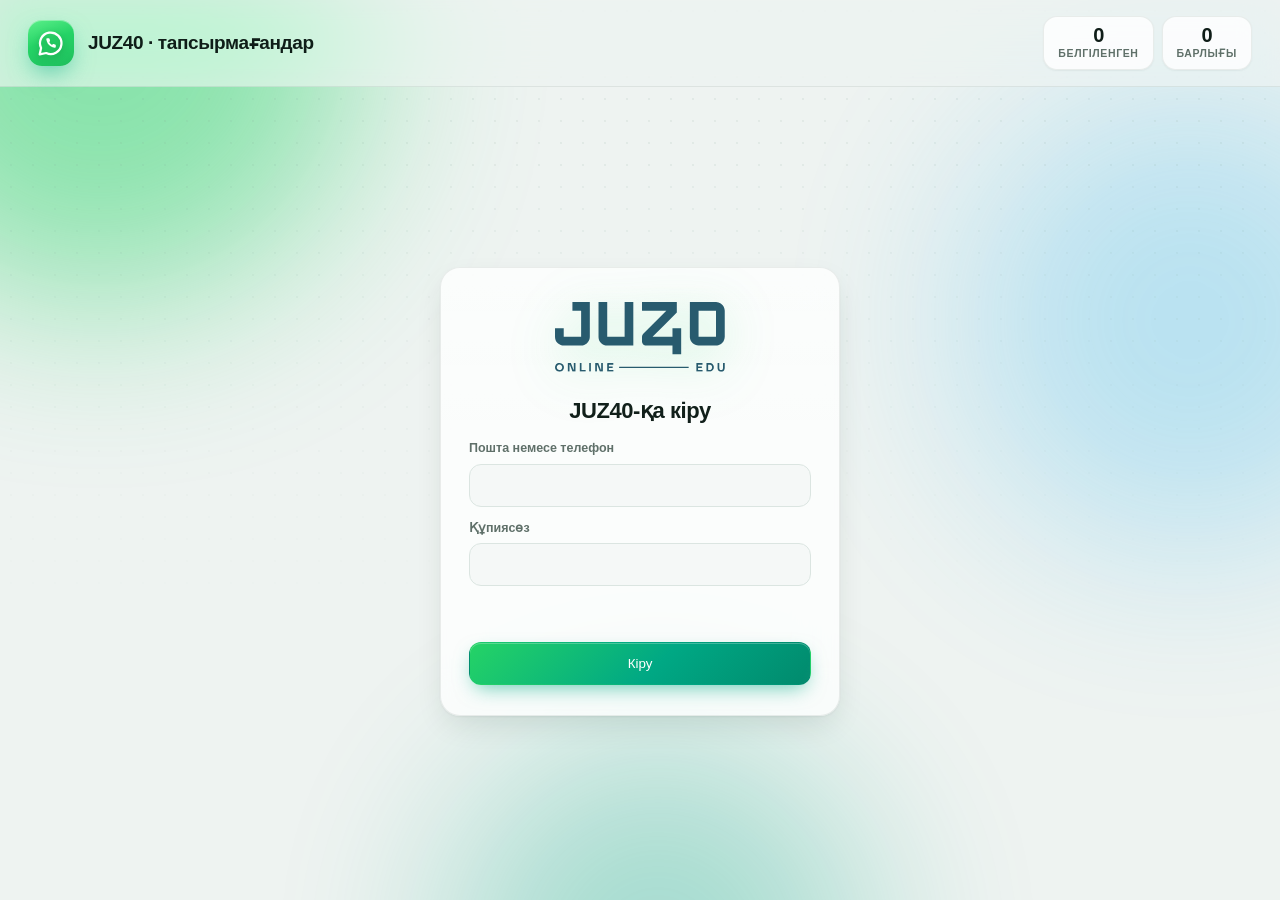
<file: juz40.html>
<!doctype html>
<html lang="kk">
<head>
  <meta charset="utf-8">
  <meta name="viewport" content="width=device-width, initial-scale=1">
  <title>JUZ40 · Ватсап рассылка</title>
  <link rel="icon" href="icon.svg" type="image/svg+xml">
  <link rel="stylesheet" href="site.css">
</head>
<body>
  <div class="aurora" aria-hidden="true"><i></i><i></i><i></i></div>

  <header class="topbar">
    <div class="brand">
      <a class="logo" href="./" title="Басты бет">
        <svg class="wa-logo" viewBox="0 0 24 24" aria-hidden="true"><path class="wa-bubble" d="M7.9 20.6A9.2 9.2 0 1 0 3.5 16.3L2.3 21.7Z"/><path class="wa-phone" transform="translate(7.1 7.1) scale(.41)" d="M22 16.92v3a2 2 0 0 1-2.18 2 19.79 19.79 0 0 1-8.63-3.07 19.5 19.5 0 0 1-6-6 19.79 19.79 0 0 1-3.07-8.67A2 2 0 0 1 4.11 2h3a2 2 0 0 1 2 1.72 12.84 12.84 0 0 0 .7 2.81 2 2 0 0 1-.45 2.11L8.09 9.91a16 16 0 0 0 6 6l1.27-1.27a2 2 0 0 1 2.11-.45 12.84 12.84 0 0 0 2.81.7A2 2 0 0 1 22 16.92z"/></svg>
      </a>
      <h1>JUZ40 · тапсырмағандар</h1>
    </div>
    <div class="hero-stats">
      <div class="stat"><span class="stat-num" id="heroSel">0</span><span class="stat-label">белгіленген</span></div>
      <div class="stat"><span class="stat-num" id="heroAll">0</span><span class="stat-label">барлығы</span></div>
    </div>
    <button id="logout" class="ghost sm hidden"><svg class="icon" viewBox="0 0 24 24" aria-hidden="true"><path d="M9 21H5a2 2 0 0 1-2-2V5a2 2 0 0 1 2-2h4"/><path d="m16 17 5-5-5-5"/><path d="M21 12H9"/></svg>Шығу</button>
    <div id="statusPill" class="pill hidden"><span class="spinner"></span><span id="status"></span></div>
  </header>

  <main id="loginView" class="login hidden">
    <form id="loginForm" class="card login-card">
      <div class="login-brand"><svg class="juz-logo" role="img" aria-label="JUZ40" viewBox="0 0 78 32" fill="none" xmlns="http://www.w3.org/2000/svg">
<g clip-path="url(#clip0_9993_29660)">
<path d="M7.99413 0H15.9772C15.9794 5.13412 15.9777 10.2687 15.9781 15.4028C15.975 15.8305 15.9975 16.2622 15.919 16.685C15.7646 17.5951 15.2777 18.4422 14.5737 19.0376C13.8742 19.6356 12.962 19.9795 12.0415 19.9834C9.40956 19.9834 6.77808 19.983 4.14615 19.9834C3.16695 20.0218 2.17805 19.689 1.42954 19.0539C0.750718 18.4867 0.2695 17.687 0.0904214 16.8196C0.038815 16.5857 0.0224951 16.3465 0 16.1086V11.9927C1.33338 11.9905 2.66677 11.9918 4.00015 11.9918C4.00015 13.3235 3.99971 14.6547 4.00015 15.9859C6.66119 15.9868 9.32223 15.9863 11.9833 15.9859C11.9837 11.9927 11.9837 7.99912 11.9833 4.00596C10.653 4.00508 9.32267 4.00596 7.99193 4.00552C7.99281 2.67034 7.98928 1.33517 7.99413 0Z" fill="currentColor"/>
<path d="M31.9466 0H35.9362C35.9433 6.66174 35.9375 13.3239 35.9393 19.9861C32.1495 19.9865 28.3598 19.9861 24.57 19.9861C24.1139 19.983 23.653 20.0077 23.2036 19.9155C22.2124 19.7323 21.3051 19.1501 20.7181 18.3309C20.2342 17.664 19.9687 16.843 19.9673 16.019C19.9665 10.6814 19.9669 5.34378 19.9669 0.00617931C21.2994 0.00529655 22.6315 0.00529655 23.964 0.00617931C23.9644 5.33275 23.9635 10.6593 23.9644 15.9859C26.6246 15.9868 29.2843 15.9863 31.9444 15.9859C31.9466 10.6571 31.9422 5.32877 31.9466 0Z" fill="currentColor"/>
<path d="M39.9314 0H55.8989C55.9051 1.60839 55.8967 3.21677 55.9029 4.82516C52.1916 8.54996 48.4698 12.2637 44.7555 15.9859C47.8042 15.9868 50.8529 15.9863 53.9017 15.9859C53.903 14.6547 53.9017 13.323 53.9026 11.9918C55.2338 11.9914 56.5649 11.9918 57.8961 11.9918C57.897 15.9881 57.897 19.9843 57.8961 23.9806C56.5649 23.9806 55.2338 23.981 53.9026 23.9806C53.9017 22.6494 53.903 21.3177 53.9017 19.9865C49.902 19.9861 45.9027 19.9861 41.903 19.9865C41.6203 19.9936 41.3309 19.9751 41.0663 19.8683C40.4152 19.6268 39.9442 18.9718 39.93 18.2758C39.9261 17.5086 39.9287 16.7415 39.9287 15.9744C39.93 15.4571 40.1435 14.9455 40.5083 14.5801C44.0299 11.0548 47.5532 7.53126 51.0739 4.00596C47.3587 4.00508 43.6435 4.00596 39.9283 4.00552C39.93 2.67035 39.9243 1.33517 39.9314 0Z" fill="currentColor"/>
<path d="M61.8885 0H73.9533C74.693 0.0273655 75.4296 0.24011 76.0489 0.651034C76.8217 1.15244 77.4105 1.93015 77.6809 2.81159C77.8128 3.19647 77.8278 3.60474 77.8944 4.00243V15.966C77.8419 16.2626 77.8344 16.5663 77.7647 16.8602C77.5799 17.7143 77.1004 18.4991 76.4304 19.0579C75.8465 19.5487 75.1191 19.866 74.3618 19.9561C74.0561 19.9954 73.7478 19.9848 73.4408 19.9861C70.9116 19.9857 68.3821 19.987 65.8529 19.9857C64.8247 19.987 63.8054 19.5672 63.0759 18.8425C62.39 18.1729 61.9604 17.2478 61.8955 16.2909C61.8757 15.9369 61.8902 15.582 61.8858 15.2276C61.8876 10.1517 61.8827 5.07586 61.8885 0ZM65.8807 4.00596C65.8802 7.99912 65.8802 11.9927 65.8807 15.9859C68.5422 15.9846 71.2036 15.9903 73.8656 15.9832C73.8616 11.9905 73.866 7.99779 73.8634 4.00552C71.2023 4.00596 68.5417 4.00508 65.8807 4.00596Z" fill="currentColor"/>
<path d="M1.54674 28.0297C2.09809 27.9061 2.70325 27.9802 3.18579 28.2839C3.60703 28.5412 3.92019 28.9671 4.04369 29.4452C4.19984 30.0521 4.0856 30.7362 3.69039 31.2301C3.33797 31.6905 2.77515 31.9416 2.20836 32.0016H1.93401C1.65966 31.9681 1.38354 31.9116 1.13301 31.7902C0.645614 31.5651 0.261875 31.1295 0.101321 30.6166C-0.0623192 30.0838 -0.0186523 29.4796 0.256141 28.9905C0.522112 28.5037 1.00862 28.1524 1.54674 28.0297ZM1.91328 28.7129C1.66627 28.7363 1.425 28.8321 1.2349 28.9932C0.725009 29.4288 0.674725 30.2714 1.06949 30.798C1.51763 31.3894 2.51315 31.4159 2.99878 30.8576C3.41472 30.3743 3.41251 29.578 2.99128 29.0982C2.72575 28.7972 2.3054 28.6705 1.91328 28.7129Z" fill="currentColor"/>
<path d="M5.89062 28.0461C6.35244 28.043 6.81425 28.0487 7.27606 28.043C7.68494 29.0652 8.0775 30.0936 8.47976 31.1185C8.52828 31.1181 8.5768 31.1176 8.62576 31.1176C8.62488 30.0941 8.62576 29.0701 8.62532 28.0461C8.88247 28.0447 9.13962 28.0456 9.39677 28.0456C9.39765 29.3367 9.39765 30.6272 9.39721 31.9183C8.93452 31.9192 8.47227 31.9174 8.01001 31.9192C7.60643 30.896 7.21034 29.8694 6.80851 28.8454C6.77234 28.8454 6.69913 28.8454 6.66296 28.8454C6.66252 29.8698 6.66296 30.8938 6.66252 31.9183C6.40537 31.9187 6.14822 31.9187 5.89107 31.9183C5.89018 30.6277 5.89107 29.3367 5.89062 28.0461Z" fill="currentColor"/>
<path d="M11.385 28.043C11.643 28.0434 11.901 28.043 12.1591 28.0434C12.1599 29.0877 12.1591 30.1325 12.1595 31.1768C12.7916 31.1772 13.4236 31.1768 14.0557 31.1772C14.0561 31.4235 14.0561 31.6698 14.0557 31.9161C13.1656 31.9165 12.2751 31.9165 11.385 31.9161C11.385 30.625 11.3845 29.334 11.385 28.043Z" fill="currentColor"/>
<path d="M15.6836 28.0442C15.9429 28.0442 16.2027 28.0403 16.4625 28.0464C16.459 29.3366 16.4625 30.6263 16.4608 31.9164C16.2019 31.9169 15.9429 31.9169 15.684 31.9164C15.6832 30.6259 15.684 29.3348 15.6836 28.0442Z" fill="currentColor"/>
<path d="M18.4529 28.0434C18.9156 28.043 19.3783 28.0434 19.841 28.043C20.242 29.067 20.6398 30.0919 21.0403 31.1163C21.0769 31.1163 21.1506 31.1163 21.1872 31.1163C21.1876 30.0919 21.1872 29.0674 21.1876 28.0434C21.4448 28.043 21.7019 28.0434 21.9591 28.043C21.9595 29.334 21.9591 30.625 21.9591 31.9161C21.4942 31.9143 21.0293 31.9209 20.5644 31.9125C20.1701 30.8881 19.7674 29.8667 19.3699 28.8436C19.3201 28.8432 19.2707 28.8432 19.2217 28.8436C19.2217 29.8676 19.2222 30.8916 19.2217 31.9161C18.9646 31.9143 18.7079 31.9209 18.4512 31.9121C18.4551 30.6228 18.4516 29.3331 18.4529 28.0434Z" fill="currentColor"/>
<path d="M23.9414 28.0493C24.88 28.0365 25.8195 28.0476 26.7586 28.0441C26.759 28.2837 26.759 28.5238 26.7586 28.7635C26.0798 28.7639 25.4009 28.7635 24.7221 28.7639C24.7212 29.0416 24.7217 29.3188 24.7221 29.5968C25.2999 29.5973 25.8777 29.5964 26.4556 29.5973C26.4556 29.8343 26.456 30.0713 26.4556 30.3088C25.8777 30.3088 25.2999 30.3083 24.7221 30.3088C24.7212 30.6036 24.7221 30.8984 24.7212 31.1933C25.4106 31.1955 26.0996 31.1933 26.789 31.1942C26.7895 31.4352 26.7895 31.6757 26.789 31.9167C25.8407 31.9172 24.8928 31.9172 23.9445 31.9167C23.9418 30.6274 23.9485 29.3386 23.9414 28.0493Z" fill="currentColor"/>
<path d="M64.8691 28.0438C65.8078 28.0425 66.7459 28.0429 67.6846 28.0438C67.6837 28.2835 67.6846 28.5231 67.6837 28.7633C67.0048 28.7628 66.326 28.7637 65.6476 28.7628C65.6459 29.0404 65.6468 29.3181 65.6472 29.5961C66.2246 29.5961 66.8024 29.5961 67.3802 29.5961C67.3811 29.8332 67.3802 30.0702 67.3806 30.3076C66.8028 30.3081 66.2255 30.3081 65.6476 30.3076C65.6459 30.6029 65.6468 30.8978 65.6472 31.193C66.3348 31.1939 67.0234 31.193 67.7115 31.1935C67.7115 31.4345 67.7115 31.675 67.7115 31.916C66.764 31.9165 65.817 31.9165 64.8696 31.916C64.8691 30.6254 64.8696 29.3344 64.8691 28.0438Z" fill="currentColor"/>
<path d="M69.4941 28.0439C69.9718 28.043 70.45 28.0421 70.9281 28.0444C71.4944 28.051 72.0709 28.2756 72.4463 28.7095C72.9116 29.2361 73.0135 30.0213 72.7846 30.6741C72.6293 31.1111 72.2976 31.4778 71.8839 31.6848C71.5747 31.8437 71.2258 31.9139 70.88 31.9161C70.4182 31.9166 69.9564 31.9166 69.4946 31.9161C69.4937 30.6255 69.4946 29.3345 69.4941 28.0439ZM70.2691 28.7801C70.2687 29.579 70.2687 30.3779 70.2691 31.1768C70.5011 31.1751 70.734 31.1812 70.9669 31.1742C71.3608 31.1561 71.7591 30.953 71.9487 30.5968C72.2354 30.0637 72.1142 29.2873 71.5685 28.9668C71.1804 28.7201 70.7045 28.7894 70.2691 28.7801Z" fill="currentColor"/>
<path d="M74.6013 28.0437C74.8597 28.0432 75.1186 28.0437 75.378 28.0432C75.3789 28.8024 75.378 29.562 75.378 30.3212C75.3754 30.5794 75.4362 30.8584 75.6281 31.0446C75.8169 31.2296 76.0983 31.2741 76.3523 31.2499C76.5544 31.2335 76.7564 31.1457 76.8852 30.985C77.036 30.801 77.0823 30.5551 77.0819 30.323C77.0819 29.5634 77.0819 28.8037 77.0819 28.0441C77.3527 28.0437 77.624 28.0406 77.8952 28.0468V30.2691C77.8366 30.6562 77.7991 31.0707 77.5525 31.3929C77.2857 31.78 76.8164 31.9556 76.3647 31.9993H76.0965C75.8257 31.9623 75.5496 31.9058 75.3132 31.7628C75.0331 31.6003 74.8231 31.3311 74.7151 31.0279C74.6092 30.7471 74.5946 30.4439 74.6008 30.1473C74.6013 29.4459 74.6004 28.745 74.6013 28.0437Z" fill="currentColor"/>
<path d="M29.4281 29.6758C40.0629 29.6763 50.6974 29.675 61.3323 29.6767C61.3314 29.8802 61.3323 30.0841 61.3314 30.2885C50.6969 30.2885 40.0625 30.2885 29.4281 30.288C29.4276 30.0841 29.4276 29.8798 29.4281 29.6758Z" fill="currentColor"/>
</g>
<defs>
<clipPath id="clip0_9993_29660">
<rect width="78" height="32" fill="white"/>
</clipPath>
</defs>
</svg></div>
      <h2>JUZ40-қа кіру</h2>
      <label>Пошта немесе телефон<input id="username" type="text" autocomplete="username" required></label>
      <label>Құпиясөз<input id="password" type="password" autocomplete="current-password" required></label>
      <div id="loginError" class="login-error"></div>
      <button id="loginBtn" class="primary wide" type="submit">Кіру</button>
    </form>
  </main>

  <main id="appView" class="layout hidden">
    <aside class="side">
      <div id="openerHint" class="card notice">
        <b>Кеңес:</b> бұл бетті WhatsApp Web-тегі «📨 Рассылка» панелінен <b>JUZ40</b> батырмасы арқылы ашыңыз — сонда тізім панельге бірден түседі.
      </div>

      <section class="card step" style="--i:0">
        <div class="step-head"><span class="num">1</span><h2>Топ</h2></div>
        <div class="select-wrap">
          <select id="group"></select>
          <button id="reloadGroups" class="icon-btn" title="Жаңарту"><svg class="icon" viewBox="0 0 24 24" aria-hidden="true"><path d="M21 12a9 9 0 1 1-9-9c2.52 0 4.93 1 6.74 2.74L21 8"/><path d="M21 3v5h-5"/></svg></button>
        </div>
      </section>

      <section class="card step" style="--i:1">
        <div class="step-head">
          <span class="num">2</span><h2>Тапсырмалар</h2>
          <label class="switch"><input type="checkbox" id="showAll"><span></span>Ескілері</label>
        </div>
        <div id="lessons" class="lesson-grid"></div>
        <div class="field-label">Кімге жіберу</div>
        <div class="segmented">
          <label><input type="radio" name="recipients" value="parents" checked><span>Ата-анаға</span></label>
          <label><input type="radio" name="recipients" value="students"><span>Оқушыға</span></label>
          <label><input type="radio" name="recipients" value="both"><span>Екеуіне</span></label>
        </div>
        <button id="findStudents" class="primary wide"><svg class="icon" viewBox="0 0 24 24" aria-hidden="true"><path d="M16 21v-2a4 4 0 0 0-4-4H6a4 4 0 0 0-4 4v2"/><circle cx="9" cy="7" r="4"/><path d="M22 21v-2a4 4 0 0 0-3-3.87"/><path d="M16 3.13a4 4 0 0 1 0 7.75"/></svg>Тапсырмағандарды табу</button>
      </section>

      <details class="card" style="--i:2">
        <summary><svg class="icon" viewBox="0 0 24 24" aria-hidden="true"><path d="M21 4h-7M10 4H3M21 12h-9M8 12H3M21 20h-5M12 20H3M14 2v4M8 10v4M16 18v4"/></svg>Баптаулар</summary>
        <div class="settings">
          <label>Ата-ана контактісінің басы <span class="hint">мысалы «АА» → «АА БЕРДІМҰРАТ АСЫЛЖАН»</span>
            <input id="prefix" type="text">
          </label>
          <label>Оқушы контактісінің басы <span class="hint">бос болса, контакт атауы оқушының тегімен басталады</span>
            <input id="studentPrefix" type="text">
          </label>
          <label>Іздеу тәсілі
            <select id="method">
              <option value="contact-then-phone">Алдымен контакт, табылмаса платформадағы нөмір</option>
              <option value="contact-only">Тек контакт</option>
              <option value="phone-only">Тек платформадағы нөмір</option>
            </select>
          </label>
          <label>Ата-анаға хабарлама үлгісі <span class="hint"><code>{оқушы}</code> <code>{аты}</code> <code>{тапсырмалар}</code></span>
            <textarea id="template" rows="5"></textarea>
          </label>
          <label>Оқушыға хабарлама үлгісі <span class="hint"><code>{оқушы}</code> <code>{аты}</code> <code>{тапсырмалар}</code></span>
            <textarea id="studentTemplate" rows="5"></textarea>
          </label>
          <div class="grid2">
            <button id="resetTemplate" class="ghost" type="button">Үлгіні қалпына келтіру</button>
            <button id="saveSettings" class="primary" type="button">Сақтау</button>
          </div>
        </div>
      </details>
    </aside>

    <section class="card people step" style="--i:1">
      <div class="step-head">
        <span class="num">3</span><h2>Хабарламалар</h2>
        <span id="previewCount" class="chip brand"></span>
      </div>
      <div class="toolbar">
        <div class="search">
          <svg class="icon" viewBox="0 0 24 24" aria-hidden="true"><circle cx="11" cy="11" r="8"/><path d="m21 21-4.3-4.3"/></svg>
          <input id="search" type="text" placeholder="Іздеу…">
        </div>
        <button id="selectAll" class="ghost sm"><svg class="icon" viewBox="0 0 24 24" aria-hidden="true"><path d="M20 6 9 17l-5-5"/></svg>Барлығы</button>
        <button id="selectNone" class="ghost sm"><svg class="icon" viewBox="0 0 24 24" aria-hidden="true"><path d="M18 6 6 18"/><path d="m6 6 12 12"/></svg>Ешкім</button>
      </div>

      <div id="emptyPreview" class="empty">
        <div class="empty-art">
          <svg viewBox="0 0 24 24" aria-hidden="true"><path d="M16 21v-2a4 4 0 0 0-4-4H6a4 4 0 0 0-4 4v2"/><circle cx="9" cy="7" r="4"/><path d="M22 21v-2a4 4 0 0 0-3-3.87"/><path d="M16 3.13a4 4 0 0 1 0 7.75"/></svg>
        </div>
        <b>Әзірге ешкім жоқ</b>
        <span>Сол жақтан тапсырмаларды белгілеп, «Тапсырмағандарды табу» басыңыз.</span>
      </div>
      <div class="table-wrap hidden">
        <table id="preview">
          <thead><tr><th></th><th>Оқушы</th><th>Тапсырмағаны</th><th>Хабарлама</th></tr></thead>
          <tbody></tbody>
        </table>
      </div>

      <div class="dock">
        <div id="noOpener" class="notice warn hidden">
          WhatsApp панелі табылмады. <b>web.whatsapp.com</b> ашып, бетбелгілердегі <b>«📨 Рассылка»</b> батырмасын басыңыз да, панельдегі <b>JUZ40 → JUZ40-ты ашу</b> арқылы осы бетке қайта кіріңіз.
        </div>
        <div class="actions">
          <button id="send" class="primary send"><svg class="icon" viewBox="0 0 24 24" aria-hidden="true"><path d="m22 2-7 20-4-9-9-4Z"/><path d="M22 2 11 13"/></svg><span id="sendLabel">WhatsApp панеліне жіберу</span></button>
        </div>
      </div>
    </section>
  </main>

  <script src="juz40.js"></script>
</body>
</html>
</file>
<file: site.css>
:root {
  --bg: #eef3f1;
  --bg-2: #e3ece8;
  --card: rgba(255, 255, 255, .78);
  --card-solid: #ffffff;
  --card-border: rgba(15, 40, 30, .08);
  --text: #0f1d18;
  --muted: #5f7069;
  --faint: #8d9b95;
  --line: rgba(15, 40, 30, .08);
  --field: #f5f8f7;
  --field-border: #dbe5e1;
  --hover: rgba(0, 168, 132, .06);
  --brand: #00a884;
  --brand-2: #25d366;
  --brand-3: #06cf9c;
  --brand-ink: #007a60;
  --brand-soft: rgba(0, 168, 132, .12);
  --sky: #34b7f1;
  --ok: #12a150;
  --ok-soft: rgba(18, 161, 80, .12);
  --fail: #e5484d;
  --fail-soft: rgba(229, 72, 77, .12);
  --warn: #c27a00;
  --warn-soft: rgba(245, 166, 35, .16);
  --chat-bg: #efe7dd;
  --bubble: #d9fdd3;
  --bubble-text: #111b21;
  --shadow-sm: 0 1px 2px rgba(16, 40, 30, .06);
  --shadow: 0 1px 2px rgba(16, 40, 30, .05), 0 12px 32px -8px rgba(16, 40, 30, .14);
  --shadow-lg: 0 24px 60px -18px rgba(0, 120, 90, .35);
  --radius: 20px;
  --radius-sm: 12px;
  --ease: cubic-bezier(.2, .8, .2, 1);
  --spring: cubic-bezier(.34, 1.56, .64, 1);
  color-scheme: light;
}

@media (prefers-color-scheme: dark) {
  :root {
    --bg: #070d0b;
    --bg-2: #0b1512;
    --card: rgba(19, 30, 27, .72);
    --card-solid: #121d1a;
    --card-border: rgba(255, 255, 255, .07);
    --text: #e9f1ee;
    --muted: #93a7a0;
    --faint: #64776f;
    --line: rgba(255, 255, 255, .06);
    --field: rgba(255, 255, 255, .04);
    --field-border: rgba(255, 255, 255, .09);
    --hover: rgba(37, 211, 102, .05);
    --brand-ink: #3ee08f;
    --brand-soft: rgba(37, 211, 102, .13);
    --ok: #3ddc84;
    --ok-soft: rgba(61, 220, 132, .13);
    --fail: #ff6b6f;
    --fail-soft: rgba(255, 107, 111, .13);
    --warn: #ffbe4d;
    --warn-soft: rgba(255, 190, 77, .13);
    --chat-bg: #0b141a;
    --bubble: #005c4b;
    --bubble-text: #e9edef;
    --shadow-sm: 0 1px 2px rgba(0, 0, 0, .4);
    --shadow: 0 1px 1px rgba(0, 0, 0, .3), 0 16px 40px -12px rgba(0, 0, 0, .6);
    --shadow-lg: 0 30px 70px -20px rgba(0, 200, 120, .28);
    color-scheme: dark;
  }
}

* { box-sizing: border-box; }
html { scroll-behavior: smooth; }

body {
  margin: 0;
  min-height: 100vh;
  font: 14px/1.5 -apple-system, BlinkMacSystemFont, "SF Pro Text", "Inter", "Segoe UI", Roboto, sans-serif;
  -webkit-font-smoothing: antialiased;
  background: var(--bg);
  color: var(--text);
  overflow-x: hidden;
}

.aurora { position: fixed; inset: 0; z-index: -1; overflow: hidden; pointer-events: none; }
.aurora::after {
  content: "";
  position: absolute; inset: 0;
  background-image: radial-gradient(rgba(127, 160, 148, .14) 1px, transparent 1px);
  background-size: 22px 22px;
  mask-image: linear-gradient(to bottom, #000, transparent 70%);
}
.aurora i { position: absolute; border-radius: 50%; filter: blur(90px); opacity: .5; }
.aurora i:nth-child(1) { width: 520px; height: 520px; left: -160px; top: -220px; background: var(--brand-2); animation: float 18s ease-in-out infinite alternate; }
.aurora i:nth-child(2) { width: 460px; height: 460px; right: -140px; top: 10%; background: var(--sky); opacity: .28; animation: float 22s ease-in-out infinite alternate-reverse; }
.aurora i:nth-child(3) { width: 420px; height: 420px; left: 35%; bottom: -260px; background: var(--brand); opacity: .3; animation: float 26s ease-in-out infinite alternate; }
@media (prefers-color-scheme: dark) { .aurora i { opacity: .22; } .aurora i:nth-child(2) { opacity: .12; } .aurora i:nth-child(3) { opacity: .16; } }

.topbar {
  position: sticky; top: 0; z-index: 20;
  display: flex; align-items: center; gap: 20px;
  padding: 16px 28px;
  background: color-mix(in srgb, var(--bg) 70%, transparent);
  backdrop-filter: saturate(180%) blur(18px);
  -webkit-backdrop-filter: saturate(180%) blur(18px);
  border-bottom: 1px solid var(--line);
}
.brand { display: flex; align-items: center; gap: 14px; flex: 1; min-width: 0; }
.logo {
  position: relative;
  width: 46px; height: 46px; flex: none;
  display: grid; place-items: center;
  border-radius: 14px;
  background: linear-gradient(160deg, #5cf08a, #25d366 45%, #1ebe5d);
  box-shadow: 0 10px 24px -6px rgba(0, 168, 132, .6), inset 0 1px 0 rgba(255, 255, 255, .35);
}
.logo::after {
  content: ""; position: absolute; inset: -5px; border-radius: 18px;
  border: 2px solid var(--brand-2); opacity: 0;
  animation: ring 2.8s ease-out infinite;
}
.wa-logo { width: 28px; height: 28px; filter: drop-shadow(0 2px 3px rgba(0, 0, 0, .2)); }
.wa-bubble { fill: none; stroke: #fff; stroke-width: 1.9; stroke-linejoin: round; }
.wa-phone { fill: #fff; }
h1 { margin: 0; font-size: 19px; font-weight: 750; letter-spacing: -.02em; }
.tagline { margin: 1px 0 0; font-size: 12px; color: var(--muted); white-space: nowrap; overflow: hidden; text-overflow: ellipsis; }

.hero-stats { display: flex; gap: 8px; }
.stat {
  display: flex; flex-direction: column; align-items: center;
  min-width: 84px; padding: 7px 14px;
  border-radius: 14px;
  background: var(--card); border: 1px solid var(--card-border);
  box-shadow: var(--shadow-sm);
}
.stat-num { font-size: 20px; font-weight: 800; letter-spacing: -.03em; line-height: 1.1; font-variant-numeric: tabular-nums; }
.stat-label { font-size: 10.5px; text-transform: uppercase; letter-spacing: .06em; color: var(--muted); font-weight: 600; }
.stat.ok .stat-num { color: var(--ok); }
.stat.fail .stat-num { color: var(--fail); }
.stat-num.bump { animation: bump .45s var(--spring); }

.pill {
  position: fixed; left: 50%; bottom: 112px; z-index: 30;
  transform: translateX(-50%);
  display: inline-flex; align-items: center; gap: 10px;
  padding: 10px 18px;
  border-radius: 999px;
  background: rgba(17, 27, 24, .92); color: #fff;
  font-size: 13px; font-weight: 600;
  box-shadow: 0 16px 40px -10px rgba(0, 0, 0, .5);
  backdrop-filter: blur(12px);
  transition: opacity .3s var(--ease), transform .35s var(--spring);
}
.pill.hidden { opacity: 0; transform: translate(-50%, 16px) scale(.95); pointer-events: none; }
.spinner { width: 14px; height: 14px; border-radius: 50%; border: 2px solid rgba(255, 255, 255, .25); border-top-color: var(--brand-2); animation: spin .8s linear infinite; }

.layout {
  display: grid;
  grid-template-columns: minmax(340px, 420px) minmax(0, 1fr);
  gap: 20px;
  max-width: 1480px;
  margin: 0 auto;
  padding: 22px 28px 40px;
  align-items: start;
}
.side { display: flex; flex-direction: column; gap: 20px; position: sticky; top: 100px; max-height: calc(100vh - 120px); overflow: auto; padding-bottom: 4px; scrollbar-width: none; }
.side::-webkit-scrollbar { display: none; }
@media (max-width: 1000px) {
  .layout { grid-template-columns: 1fr; padding: 16px; }
  .side { position: static; max-height: none; overflow: visible; }
  .hero-stats { display: none; }
}

.card {
  position: relative;
  background: var(--card);
  border: 1px solid var(--card-border);
  border-radius: var(--radius);
  padding: 20px;
  box-shadow: var(--shadow);
  backdrop-filter: saturate(160%) blur(20px);
  -webkit-backdrop-filter: saturate(160%) blur(20px);
  animation: rise .55s var(--ease) both;
  animation-delay: calc(var(--i, 0) * 80ms);
}
.card::before {
  content: ""; position: absolute; inset: 0; border-radius: inherit; pointer-events: none;
  background: linear-gradient(180deg, rgba(255, 255, 255, .06), transparent 40%);
}

.step-head { display: flex; align-items: center; gap: 12px; margin-bottom: 16px; }
.step-head h2 { margin: 0; flex: 1; font-size: 16px; font-weight: 700; letter-spacing: -.01em; }
.num {
  width: 30px; height: 30px; flex: none;
  display: grid; place-items: center;
  border-radius: 10px;
  font-size: 13px; font-weight: 800; color: #fff;
  background: linear-gradient(135deg, var(--brand-2), var(--brand));
  box-shadow: 0 6px 14px -4px rgba(0, 168, 132, .55);
}
.counter { font-size: 12px; color: var(--muted); font-weight: 600; font-variant-numeric: tabular-nums; }
.counter:not(:empty) { padding: 3px 10px; border-radius: 999px; background: var(--brand-soft); color: var(--brand-ink); }

.hint { margin: 10px 0 0; font-size: 12px; line-height: 1.55; color: var(--muted); }
code { padding: 1px 6px; border-radius: 6px; background: var(--brand-soft); color: var(--brand-ink); font: 600 11.5px ui-monospace, SFMono-Regular, Menlo, monospace; }

select, input[type=text], input[type=password], input[type=number], textarea {
  width: 100%;
  padding: 11px 14px;
  font: inherit; color: var(--text);
  background: var(--field);
  border: 1px solid var(--field-border);
  border-radius: var(--radius-sm);
  transition: border-color .2s, box-shadow .2s, background .2s;
}
select:hover, input:hover, textarea:hover { border-color: color-mix(in srgb, var(--brand) 40%, var(--field-border)); }
select:focus, input:focus, textarea:focus { outline: none; border-color: var(--brand); box-shadow: 0 0 0 4px var(--brand-soft); background: var(--card-solid); }
select {
  appearance: none; cursor: pointer; padding-right: 38px; font-weight: 600;
  background-image: url("data:image/svg+xml,%3Csvg xmlns='http://www.w3.org/2000/svg' viewBox='0 0 24 24' fill='none' stroke='%2300a884' stroke-width='2.5' stroke-linecap='round' stroke-linejoin='round'%3E%3Cpath d='m6 9 6 6 6-6'/%3E%3C/svg%3E");
  background-repeat: no-repeat; background-position: right 12px center; background-size: 16px;
}
textarea { resize: vertical; line-height: 1.55; }
#template { min-height: 130px; font-size: 14px; }
.list-input { min-height: 150px; font: 12.5px/1.6 ui-monospace, SFMono-Regular, Menlo, monospace; }

button {
  display: inline-flex; align-items: center; justify-content: center; gap: 8px;
  padding: 10px 16px;
  font: 600 14px/1.2 inherit; font-family: inherit;
  color: var(--text);
  border: 1px solid transparent;
  border-radius: var(--radius-sm);
  cursor: pointer;
  transition: transform .2s var(--spring), box-shadow .25s var(--ease), background .2s, border-color .2s, color .2s, opacity .2s;
}
button:active:not(:disabled) { transform: scale(.96); }
button:disabled { opacity: .4; cursor: not-allowed; }
button.wide { width: 100%; margin-top: 14px; padding: 13px 16px; }
button.sm { padding: 8px 12px; font-size: 13px; }

button.primary {
  position: relative; overflow: hidden; isolation: isolate;
  color: #fff;
  background: linear-gradient(135deg, var(--brand-2) 0%, var(--brand) 55%, #018a6d 100%);
  box-shadow: 0 8px 20px -6px rgba(0, 168, 132, .6), inset 0 1px 0 rgba(255, 255, 255, .25);
}
button.primary::after {
  content: ""; position: absolute; inset: 0; z-index: -1;
  background: linear-gradient(110deg, transparent 30%, rgba(255, 255, 255, .35) 50%, transparent 70%);
  background-size: 250% 100%; background-position: 150% 0;
  transition: background-position .8s var(--ease);
}
button.primary:hover:not(:disabled) { box-shadow: 0 14px 30px -8px rgba(0, 168, 132, .75), inset 0 1px 0 rgba(255, 255, 255, .25); transform: translateY(-1px); }
button.primary:hover:not(:disabled)::after { background-position: -50% 0; }

button.ghost { background: var(--field); border-color: var(--field-border); }
button.ghost:hover:not(:disabled) { border-color: var(--brand); color: var(--brand-ink); background: var(--brand-soft); }
button.danger { color: #fff; background: linear-gradient(135deg, #ff6b6f, #e5484d); box-shadow: 0 8px 20px -8px rgba(229, 72, 77, .6); }
button.danger:disabled { background: var(--field); color: var(--muted); box-shadow: none; border-color: var(--field-border); }

.icon-btn { width: 46px; flex: none; padding: 0; background: var(--field); border-color: var(--field-border); }
.icon-btn:hover:not(:disabled) { border-color: var(--brand); color: var(--brand-ink); }
.icon-btn:hover .icon { transform: rotate(180deg); }
.icon-btn .icon { width: 18px; height: 18px; transition: transform .5s var(--ease); }
.select-wrap { display: flex; gap: 8px; }

.segmented { display: flex; padding: 4px; gap: 4px; background: var(--field); border: 1px solid var(--field-border); border-radius: 14px; margin-bottom: 14px; }
.segmented label { flex: 1; cursor: pointer; }
.segmented input { display: none; }
.segmented span {
  display: flex; align-items: center; justify-content: center; gap: 7px;
  padding: 9px 10px; border-radius: 10px;
  font-size: 13px; font-weight: 650; color: var(--muted);
  transition: background .25s var(--ease), color .2s, box-shadow .25s;
}
.segmented span:hover { color: var(--text); }
.segmented input:checked + span { background: var(--card-solid); color: var(--brand-ink); box-shadow: 0 2px 8px rgba(0, 0, 0, .1), 0 0 0 1px var(--card-border); }
.segmented.small span { padding: 7px 8px; font-size: 12px; }
.segmented.small { margin: 12px 0; }

.src-panel { animation: rise .35s var(--ease) both; }
.src-panel.hidden { display: none; }

.file-btn {
  position: relative; overflow: hidden;
  display: flex; align-items: center; justify-content: center; gap: 8px;
  padding: 12px; border-radius: var(--radius-sm);
  border: 1.5px dashed color-mix(in srgb, var(--brand) 45%, transparent);
  color: var(--brand-ink); font-weight: 650; font-size: 13px; cursor: pointer;
  background: var(--brand-soft);
  transition: background .2s, border-color .2s;
}
.file-btn:hover { border-color: var(--brand); background: color-mix(in srgb, var(--brand) 18%, transparent); }
.file-btn input { position: absolute; inset: 0; opacity: 0; cursor: pointer; }

.vars { display: flex; flex-wrap: wrap; gap: 6px; margin-bottom: 10px; }
.vars button {
  padding: 5px 11px; border-radius: 999px;
  font-size: 12px; font-weight: 650;
  color: var(--brand-ink); background: var(--brand-soft);
  border: 1px solid color-mix(in srgb, var(--brand) 22%, transparent);
}
.vars button:hover { background: var(--brand); color: #fff; transform: translateY(-1px); }

.phone { margin-top: 14px; border-radius: 16px; overflow: hidden; border: 1px solid var(--card-border); box-shadow: var(--shadow-sm); }
.phone-head { display: flex; align-items: center; gap: 10px; padding: 9px 12px; background: var(--card-solid); font-size: 13px; font-weight: 650; border-bottom: 1px solid var(--line); }
.phone-head span:last-child { overflow: hidden; text-overflow: ellipsis; white-space: nowrap; }
.chat-bg {
  padding: 16px 14px 18px;
  min-height: 92px;
  background-color: var(--chat-bg);
  background-image:
    radial-gradient(circle at 20% 30%, rgba(0, 0, 0, .035) 1.5px, transparent 2px),
    radial-gradient(circle at 70% 70%, rgba(0, 0, 0, .035) 1.5px, transparent 2px);
  background-size: 26px 26px, 34px 34px;
  display: flex; justify-content: flex-end;
}
.bubble {
  position: relative;
  max-width: 88%;
  padding: 7px 10px 18px 10px;
  border-radius: 10px 0 10px 10px;
  background: var(--bubble); color: var(--bubble-text);
  font-size: 13.5px; line-height: 1.45;
  white-space: pre-wrap; word-break: break-word;
  box-shadow: 0 1px .5px rgba(11, 20, 26, .13);
  animation: pop .35s var(--spring) both;
}
.bubble::before {
  content: ""; position: absolute; top: 0; right: -8px;
  border-width: 0 0 10px 8px; border-style: solid;
  border-color: transparent transparent transparent var(--bubble);
}
.bubble::after { content: "12:00 ✓✓"; position: absolute; right: 8px; bottom: 3px; font-size: 10.5px; color: #53bdeb; letter-spacing: -.02em; }
.bubble-empty { opacity: .55; font-style: italic; }

details > summary {
  display: flex; align-items: center; gap: 10px;
  font-weight: 700; cursor: pointer; list-style: none; user-select: none;
}
details > summary::-webkit-details-marker { display: none; }
details > summary .icon { color: var(--brand); }
details > summary::after { content: ""; margin-left: auto; width: 8px; height: 8px; border-right: 2px solid var(--muted); border-bottom: 2px solid var(--muted); transform: rotate(-45deg); transition: transform .3s var(--ease); }
details[open] > summary::after { transform: rotate(45deg); }
details[open] .settings { animation: rise .35s var(--ease) both; }
.settings { margin-top: 16px; display: flex; flex-direction: column; gap: 12px; }
.settings label { display: flex; flex-direction: column; gap: 6px; font-size: 12px; font-weight: 650; color: var(--muted); }
.settings label .hint { margin: 0; font-weight: 500; }
.grid2 { display: grid; grid-template-columns: 1fr 1fr; gap: 10px; }
.presets { display: grid; grid-template-columns: 1fr 1fr; gap: 10px; }
.preset {
  flex-direction: column; align-items: flex-start; gap: 2px;
  padding: 12px 14px; text-align: left;
  background: var(--field); border: 1px solid var(--field-border);
}
.preset b { font-size: 14px; }
.preset span { font-size: 11.5px; font-weight: 500; color: var(--muted); }
.preset:hover { border-color: var(--brand); background: var(--brand-soft); }
.settings button.wide { margin-top: 2px; }

.people { display: flex; flex-direction: column; min-height: calc(100vh - 140px); padding-bottom: 0; }
.toolbar { display: flex; align-items: center; gap: 8px; flex-wrap: wrap; margin-bottom: 14px; }
.search { position: relative; flex: 1; min-width: 180px; }
.search .icon { position: absolute; left: 13px; top: 50%; transform: translateY(-50%); color: var(--faint); pointer-events: none; }
.search input { padding-left: 38px; border-radius: 999px; }

.switch { display: inline-flex; align-items: center; gap: 9px; margin-left: 6px; font-size: 12.5px; font-weight: 600; color: var(--muted); cursor: pointer; user-select: none; }
.switch input { display: none !important; }
.switch span { position: relative; width: 38px; height: 22px; flex: none; border-radius: 999px; background: var(--field-border); transition: background .25s; }
.switch span::after { content: ""; position: absolute; left: 3px; top: 3px; width: 16px; height: 16px; border-radius: 50%; background: #fff; box-shadow: 0 2px 4px rgba(0, 0, 0, .25); transition: transform .3s var(--spring); }
.switch input:checked + span { background: var(--brand); }
.switch input:checked + span::after { transform: translateX(16px); }

.empty {
  flex: 1;
  display: flex; flex-direction: column; align-items: center; justify-content: center; gap: 6px;
  min-height: 320px; padding: 40px 20px;
  text-align: center; color: var(--muted);
  border: 1.5px dashed var(--field-border); border-radius: 16px;
}
.empty b { color: var(--text); font-size: 16px; }
.empty span { font-size: 13px; max-width: 320px; }
.empty-art {
  width: 74px; height: 74px; margin-bottom: 8px;
  display: grid; place-items: center; border-radius: 24px;
  background: var(--brand-soft);
  animation: floaty 4s ease-in-out infinite;
}
.empty-art svg { width: 34px; height: 34px; fill: none; stroke: var(--brand); stroke-width: 1.8; stroke-linecap: round; stroke-linejoin: round; }
.empty.hidden, .table-wrap.hidden { display: none; }

.table-wrap { flex: 1; overflow: auto; margin: 0 -20px; padding: 0 12px; }
table { width: 100%; border-collapse: separate; border-spacing: 0 6px; }
thead th {
  position: sticky; top: 0; z-index: 2;
  padding: 8px 10px; text-align: left;
  font-size: 10.5px; font-weight: 700; letter-spacing: .08em; text-transform: uppercase; color: var(--faint);
  background: var(--card-solid);
}
tbody tr { animation: rise .4s var(--ease) both; animation-delay: calc(var(--i, 0) * 18ms); }
tbody td {
  padding: 12px 10px; vertical-align: middle;
  background: var(--field);
  border-top: 1px solid transparent; border-bottom: 1px solid transparent;
  transition: background .25s, border-color .25s, opacity .25s;
}
tbody td:first-child { border-radius: 14px 0 0 14px; border-left: 1px solid transparent; width: 44px; text-align: center; }
tbody td:last-child { border-radius: 0 14px 14px 0; border-right: 1px solid transparent; }
tbody tr:hover td { background: var(--hover); border-color: var(--line); }
tbody tr.off td { opacity: .45; }
tbody tr.off td:first-child { opacity: 1; }
tbody tr.active td { background: var(--brand-soft); border-color: color-mix(in srgb, var(--brand) 40%, transparent); }
tbody tr.active td:first-child { box-shadow: inset 3px 0 0 var(--brand); }
tbody tr.filtered { display: none; }

.who { display: flex; align-items: center; gap: 12px; min-width: 190px; max-width: 290px; }
.who-text { min-width: 0; }
.avatar {
  width: 40px; height: 40px; flex: none;
  display: grid; place-items: center;
  border-radius: 50%;
  font-size: 14px; font-weight: 750; color: #fff; letter-spacing: -.02em;
  background: linear-gradient(135deg, hsl(var(--h, 160) 70% 55%), hsl(calc(var(--h, 160) + 40) 70% 42%));
  box-shadow: inset 0 1px 0 rgba(255, 255, 255, .3), 0 4px 10px -4px hsl(var(--h, 160) 70% 40% / .7);
}
.avatar.sm { width: 28px; height: 28px; font-size: 11px; }
td .name { font-weight: 650; font-size: 14px; letter-spacing: -.01em; }
td .sub { margin-top: 1px; font-size: 11.5px; color: var(--faint); white-space: nowrap; overflow: hidden; text-overflow: ellipsis; max-width: 230px; }
td .name { white-space: nowrap; overflow: hidden; text-overflow: ellipsis; max-width: 230px; }
td.msg {
  font-size: 12.5px; color: var(--muted); min-width: 240px;
}
td.msg .clamp { display: -webkit-box; -webkit-line-clamp: 2; -webkit-box-orient: vertical; overflow: hidden; white-space: pre-wrap; }
tbody tr:hover td.msg .clamp { -webkit-line-clamp: 8; }
td.state { width: 190px; min-width: 150px; font-size: 12px; }
tbody tr { cursor: pointer; }

input[type=checkbox] {
  appearance: none; -webkit-appearance: none;
  width: 22px; height: 22px; margin: 0; cursor: pointer;
  border-radius: 7px;
  border: 2px solid var(--field-border);
  background: var(--card-solid);
  display: inline-grid; place-items: center;
  transition: background .2s, border-color .2s, transform .25s var(--spring);
}
input[type=checkbox]::after {
  content: ""; width: 6px; height: 11px;
  border: solid #fff; border-width: 0 2.5px 2.5px 0;
  transform: translateY(-1px) rotate(45deg) scale(0);
  transition: transform .25s var(--spring);
}
input[type=checkbox]:checked { background: linear-gradient(135deg, var(--brand-2), var(--brand)); border-color: var(--brand); transform: scale(1.05); }
input[type=checkbox]:checked::after { transform: translateY(-1px) rotate(45deg) scale(1); }
input[type=checkbox]:hover:not(:disabled) { border-color: var(--brand); }
input[type=checkbox]:disabled { opacity: .35; cursor: not-allowed; }

.chip {
  display: inline-flex; align-items: center; gap: 6px;
  padding: 4px 10px; border-radius: 999px;
  font-size: 12px; font-weight: 650; line-height: 1.35;
  background: var(--field); color: var(--muted);
}
.chip:empty { display: none; }
.chip.brand { background: var(--brand-soft); color: var(--brand-ink); }
.chip.ok { background: var(--ok-soft); color: var(--ok); }
.chip.fail { background: var(--fail-soft); color: var(--fail); }
.chip.warn { background: var(--warn-soft); color: var(--warn); }
.chip .icon { width: 13px; height: 13px; stroke-width: 2.6; }
td.state .chip { align-items: flex-start; white-space: normal; animation: pop .35s var(--spring) both; }
td.state .chip .icon { margin-top: 2px; }

.dock {
  position: sticky; bottom: 0; z-index: 5;
  margin: 12px -20px 0; padding: 14px 20px 18px;
  background: linear-gradient(to top, var(--card-solid) 70%, color-mix(in srgb, var(--card-solid) 0%, transparent));
  border-radius: 0 0 var(--radius) var(--radius);
}
.actions { display: flex; gap: 10px; justify-content: flex-end; align-items: center; flex-wrap: wrap; }
.actions .send { padding: 13px 26px; font-size: 15px; border-radius: 14px; }
.actions .send:not(:disabled) { animation: glow 3s ease-in-out infinite; }

.progress { margin-bottom: 12px; animation: rise .3s var(--ease) both; }
.progress.hidden { display: none; }
.progress-top { display: flex; justify-content: space-between; align-items: center; gap: 10px; margin-bottom: 8px; font-size: 13px; font-weight: 650; }
.stats { display: flex; gap: 6px; }
.bar { height: 10px; border-radius: 999px; background: var(--field); overflow: hidden; box-shadow: inset 0 1px 2px rgba(0, 0, 0, .12); }
.bar > div {
  height: 100%; width: 0; border-radius: inherit;
  background: linear-gradient(90deg, var(--brand), var(--brand-2), var(--sky), var(--brand-2), var(--brand));
  background-size: 300% 100%;
  animation: shimmer 2.4s linear infinite;
  transition: width .6s var(--ease);
  box-shadow: 0 0 12px rgba(37, 211, 102, .6);
}

.icon { width: 16px; height: 16px; flex: none; fill: none; stroke: currentColor; stroke-width: 2; stroke-linecap: round; stroke-linejoin: round; }
.icon.spin { animation: spin .9s linear infinite; }

::-webkit-scrollbar { width: 10px; height: 10px; }
::-webkit-scrollbar-thumb { background: var(--field-border); border-radius: 999px; border: 3px solid transparent; background-clip: padding-box; }
::-webkit-scrollbar-thumb:hover { background-color: var(--faint); }

@keyframes rise { from { opacity: 0; transform: translateY(12px); } to { opacity: 1; transform: none; } }
@keyframes pop { from { opacity: 0; transform: scale(.85); } to { opacity: 1; transform: scale(1); } }
@keyframes bump { 0% { transform: scale(1); } 40% { transform: scale(1.3); } 100% { transform: scale(1); } }
@keyframes spin { to { transform: rotate(360deg); } }
@keyframes shimmer { to { background-position: -300% 0; } }
@keyframes float { from { transform: translate(0, 0) scale(1); } to { transform: translate(80px, 50px) scale(1.15); } }
@keyframes floaty { 0%, 100% { transform: translateY(0); } 50% { transform: translateY(-6px); } }
@keyframes ring { 0% { opacity: .8; transform: scale(.9); } 70%, 100% { opacity: 0; transform: scale(1.25); } }
@keyframes glow { 0%, 100% { box-shadow: 0 8px 20px -6px rgba(0, 168, 132, .6), inset 0 1px 0 rgba(255, 255, 255, .25); } 50% { box-shadow: 0 12px 34px -4px rgba(37, 211, 102, .75), inset 0 1px 0 rgba(255, 255, 255, .25); } }

@media (prefers-reduced-motion: reduce) {
  *, *::before, *::after { animation: none !important; transition: none !important; }
}

.lesson-grid {
  display: grid;
  grid-template-columns: 1fr;
  gap: 8px;
  max-height: 340px;
  overflow: auto;
  margin: 0 -6px;
  padding: 2px 6px 6px;
}
.lesson {
  position: relative;
  display: block;
  padding: 12px 44px 12px 14px;
  border: 1.5px solid var(--field-border);
  border-radius: 14px;
  background: var(--field);
  cursor: pointer;
  transition: border-color .2s, background .2s, transform .25s var(--spring), box-shadow .25s;
  animation: rise .4s var(--ease) both;
  animation-delay: calc(var(--i, 0) * 25ms);
}
.lesson:hover { transform: translateY(-1px); border-color: color-mix(in srgb, var(--brand) 45%, var(--field-border)); box-shadow: var(--shadow-sm); }
.lesson input { position: absolute; opacity: 0; pointer-events: none; }
.lesson .title { font-weight: 650; font-size: 13.5px; line-height: 1.35; }
.lesson .meta { margin-top: 3px; font-size: 11.5px; color: var(--muted); }
.lesson .badges { display: flex; gap: 6px; margin-top: 8px; flex-wrap: wrap; }
.lesson .badges .chip { padding: 2px 8px; font-size: 11px; }
.lesson .tick {
  position: absolute; top: 50%; right: 14px;
  width: 22px; height: 22px; margin-top: -11px;
  display: grid; place-items: center;
  border-radius: 7px; border: 2px solid var(--field-border);
  background: var(--card-solid); color: transparent;
  transition: all .25s var(--spring);
}
.lesson .tick .icon { width: 13px; height: 13px; stroke-width: 3; }
.lesson:has(input:checked) { border-color: var(--brand); background: var(--brand-soft); }
.lesson:has(input:checked) .tick { background: linear-gradient(135deg, var(--brand-2), var(--brand)); border-color: var(--brand); color: #fff; transform: scale(1.08); }
.lesson-grid > .empty { min-height: 120px; padding: 20px; }

.field-label { margin: 16px 0 8px; font-size: 12px; font-weight: 700; color: var(--muted); text-transform: uppercase; letter-spacing: .06em; }
.step-head .switch { margin-left: 0; }

.chip.parent { background: rgba(80, 120, 255, .13); color: #4d6fe0; }
.chip.student { background: rgba(160, 80, 230, .13); color: #9a4fdc; }
@media (prefers-color-scheme: dark) {
  .chip.parent { color: #93aaff; }
  .chip.student { color: #cf9bff; }
}
.who .chips { display: flex; gap: 5px; flex-wrap: wrap; margin-top: 4px; }
.who .chips .chip { padding: 1px 8px; font-size: 11px; }
td.tasks { min-width: 150px; max-width: 220px; }
td.tasks .chip { margin: 0 4px 4px 0; padding: 3px 9px; font-size: 11.5px; white-space: normal; }
td.msg textarea {
  min-width: 260px; min-height: 84px;
  padding: 9px 11px;
  font-size: 12.5px; line-height: 1.45;
  background: var(--card-solid);
  border-radius: 12px;
  cursor: text;
}
.settings label { color: var(--text); }
.settings label .hint { color: var(--muted); }
td.tasks { min-width: 120px; max-width: 160px; }
td.msg textarea { min-width: 200px; }
td.state { width: 150px; min-width: 130px; }
.who { min-width: 170px; max-width: 230px; }
td .name, td .sub { max-width: 170px; }
@media (max-width: 1250px) {
  .layout { grid-template-columns: minmax(300px, 340px) minmax(0, 1fr); gap: 16px; padding: 16px; }
  td.tasks .chip { font-size: 11px; }
}

a.logo { text-decoration: none; }
.topbar .ghost.sm { flex: none; }
.notice { padding: 14px 16px; font-size: 13px; line-height: 1.55; color: var(--muted); border-color: color-mix(in srgb, var(--brand) 30%, transparent); background: var(--brand-soft); }
.notice b { color: var(--text); }
.notice.warn { margin-bottom: 12px; border: 1px solid color-mix(in srgb, var(--warn) 35%, transparent); background: var(--warn-soft); border-radius: 14px; }
.hidden { display: none !important; }

.login { min-height: calc(100vh - 90px); display: grid; place-items: center; padding: 24px 16px; }
.login-card { width: 100%; max-width: 400px; padding: 30px 28px; display: flex; flex-direction: column; gap: 12px; }
.login-card h2 { margin: 4px 0 0; font-size: 22px; letter-spacing: -.02em; text-align: center; }
.login-card .hint { text-align: center; margin: 0 0 6px; }
.login-card label { display: flex; flex-direction: column; gap: 6px; font-size: 12.5px; font-weight: 650; color: var(--muted); }
.login-logo { width: 64px; height: 64px; margin: 0 auto; display: grid; place-items: center; border-radius: 20px; background: linear-gradient(160deg, #5cf08a, #25d366 45%, #1ebe5d); box-shadow: 0 14px 30px -10px rgba(37, 211, 102, .7), inset 0 1px 0 rgba(255, 255, 255, .35); }
.login-logo .wa-logo { width: 38px; height: 38px; }
.login-error { min-height: 18px; font-size: 12.5px; font-weight: 600; color: var(--fail); text-align: center; }

.landing { max-width: 1080px; margin: 0 auto; padding: 48px 24px 80px; }
.hero { text-align: center; padding: 30px 0 10px; }
.hero-logo { width: 92px; height: 92px; margin: 0 auto 22px; display: grid; place-items: center; border-radius: 28px; background: linear-gradient(160deg, #5cf08a, #25d366 45%, #1ebe5d); box-shadow: 0 24px 50px -14px rgba(37, 211, 102, .75), inset 0 1px 0 rgba(255, 255, 255, .35); animation: floaty 5s ease-in-out infinite; }
.hero-logo .wa-logo { width: 56px; height: 56px; }
.hero h1 { font-size: clamp(34px, 6vw, 58px); line-height: 1.05; letter-spacing: -.04em; font-weight: 850; margin: 0; }
.hero h1 em { font-style: normal; background: linear-gradient(90deg, var(--brand-2), var(--brand), #34b7f1); -webkit-background-clip: text; background-clip: text; color: transparent; }
.hero p { max-width: 620px; margin: 18px auto 0; font-size: 17px; line-height: 1.6; color: var(--muted); }

.install { margin: 42px auto 0; max-width: 760px; padding: 30px; text-align: center; }
.install h2 { margin: 0 0 6px; font-size: 20px; letter-spacing: -.02em; }
.install .hint { margin: 0 auto 22px; max-width: 520px; font-size: 13.5px; }
.bm-zone { position: relative; display: inline-flex; flex-direction: column; align-items: center; gap: 14px; padding: 26px 34px; border-radius: 22px; border: 2px dashed color-mix(in srgb, var(--brand) 45%, transparent); background: var(--brand-soft); }
.bookmarklet {
  display: inline-flex; align-items: center; gap: 10px;
  padding: 16px 30px; border-radius: 16px;
  font-size: 19px; font-weight: 800; letter-spacing: -.01em; color: #fff; text-decoration: none;
  background: linear-gradient(135deg, var(--brand-2), var(--brand) 55%, #018a6d);
  box-shadow: 0 16px 36px -10px rgba(0, 168, 132, .8), inset 0 1px 0 rgba(255, 255, 255, .3);
  cursor: grab; user-select: none;
  animation: glow 3s ease-in-out infinite;
  transition: transform .25s var(--spring);
}
.bookmarklet:hover { transform: translateY(-2px) scale(1.03); }
.bookmarklet:active { cursor: grabbing; }
.bookmarklet.loading { opacity: .5; pointer-events: none; }
.drag-hint { display: flex; align-items: center; gap: 8px; font-size: 13px; font-weight: 650; color: var(--brand-ink); }
.drag-hint svg { width: 18px; height: 18px; animation: nudge 1.4s ease-in-out infinite; }
.kbd { display: inline-block; padding: 1px 7px; border-radius: 6px; border: 1px solid var(--field-border); border-bottom-width: 2px; background: var(--field); font: 600 12px ui-monospace, SFMono-Regular, Menlo, monospace; color: var(--text); }
.alt-copy { margin-top: 16px; font-size: 12.5px; color: var(--muted); }
.alt-copy button { margin-left: 6px; }

.steps { display: grid; grid-template-columns: repeat(3, 1fr); gap: 16px; margin-top: 26px; }
.steps .card { padding: 22px; }
.steps .num { margin-bottom: 12px; }
.steps h3 { margin: 0 0 6px; font-size: 15.5px; letter-spacing: -.01em; }
.steps p { margin: 0; font-size: 13px; line-height: 1.55; color: var(--muted); }

.section-title { margin: 56px 0 16px; text-align: center; font-size: 13px; font-weight: 750; letter-spacing: .1em; text-transform: uppercase; color: var(--faint); }
.features { display: grid; grid-template-columns: repeat(3, 1fr); gap: 16px; }
.feature { padding: 22px; }
.feature .f-icon { width: 44px; height: 44px; display: grid; place-items: center; border-radius: 14px; background: var(--brand-soft); color: var(--brand-ink); margin-bottom: 14px; }
.feature .f-icon .icon { width: 22px; height: 22px; }
.feature h3 { margin: 0 0 6px; font-size: 15.5px; }
.feature p { margin: 0; font-size: 13px; line-height: 1.55; color: var(--muted); }
.feature a { color: var(--brand-ink); font-weight: 650; }
.foot { margin-top: 48px; padding: 18px 20px; font-size: 12.5px; line-height: 1.6; color: var(--muted); }
.foot b { color: var(--warn); }
@media (max-width: 860px) { .steps, .features { grid-template-columns: 1fr; } .landing { padding-top: 24px; } }
@keyframes nudge { 0%, 100% { transform: translateY(0); } 50% { transform: translateY(-5px); } }
.login-brand { display: flex; justify-content: center; margin: 4px 0 6px; color: #ffffff; }
.login-brand .juz-logo { width: 170px; height: auto; filter: drop-shadow(0 8px 24px rgba(37, 211, 102, .25)); }
@media (prefers-color-scheme: light) { .login-brand { color: #285b6e; } }
</file>
